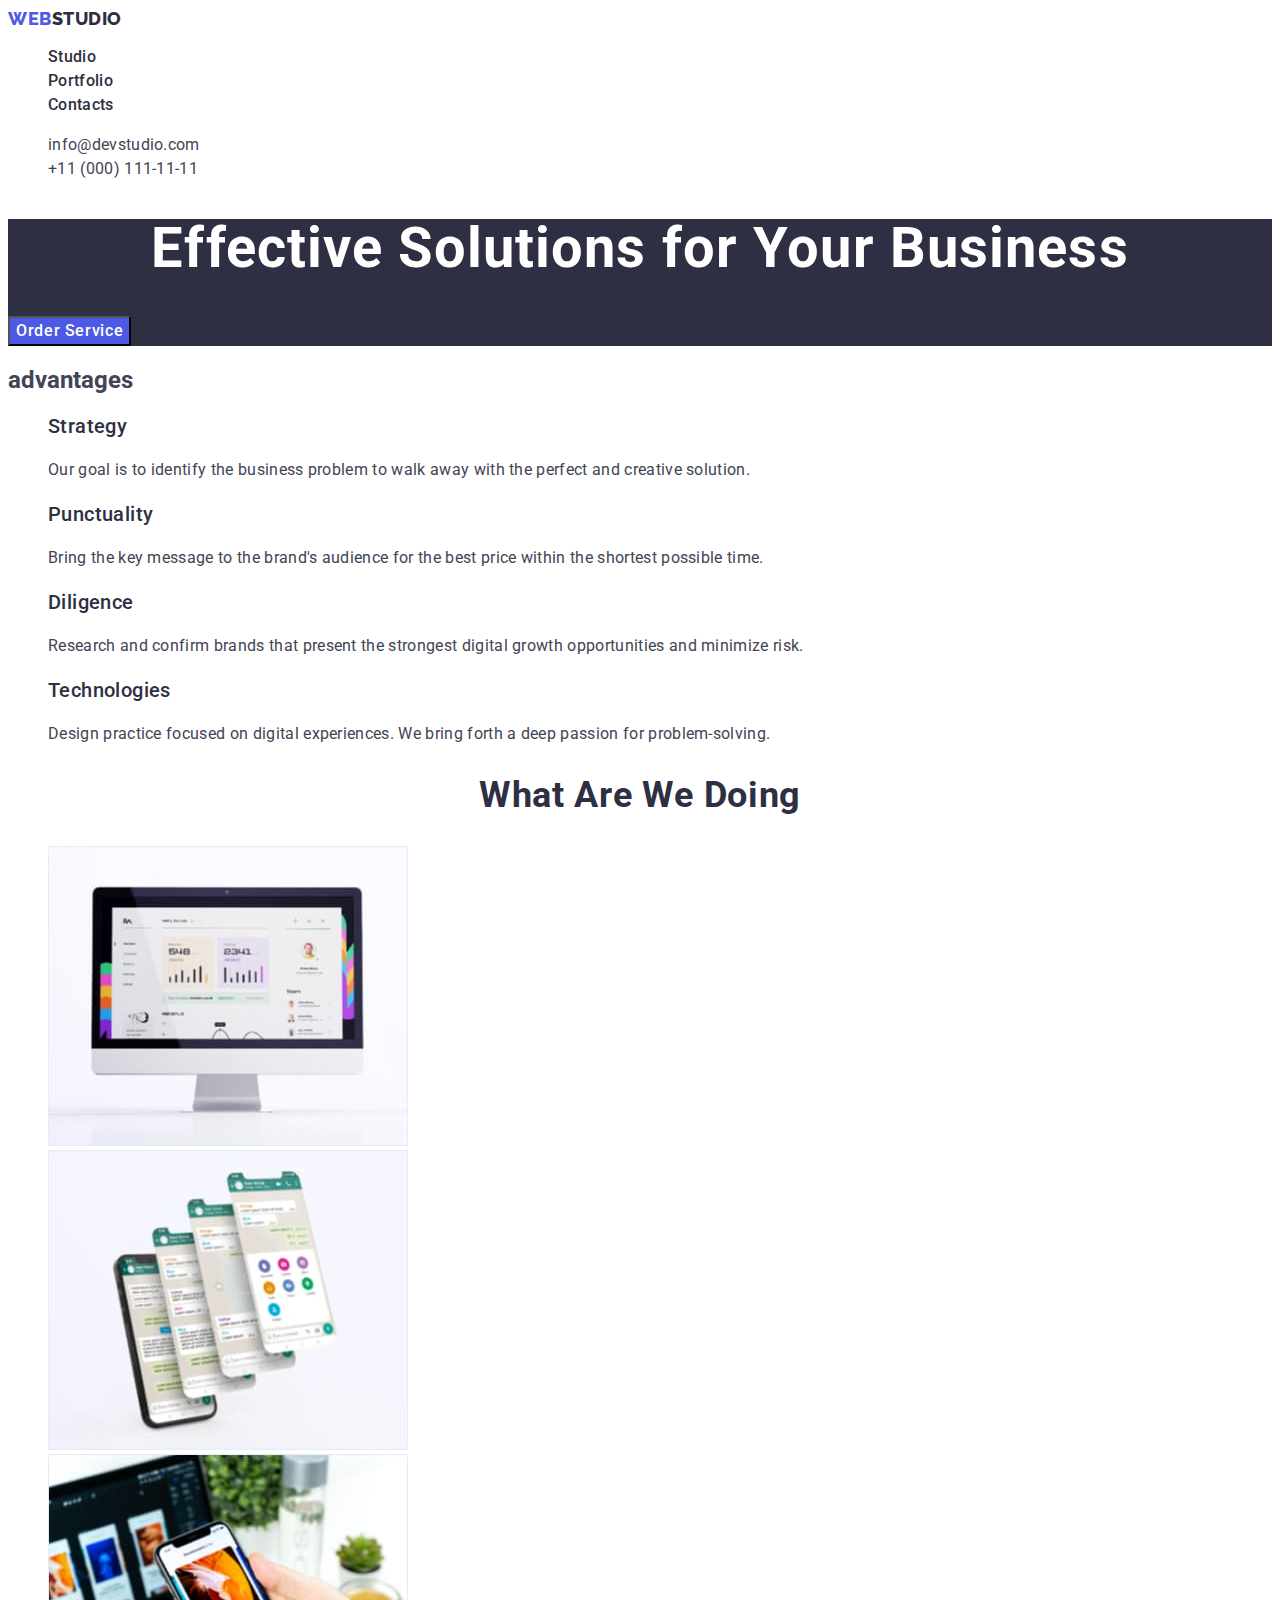
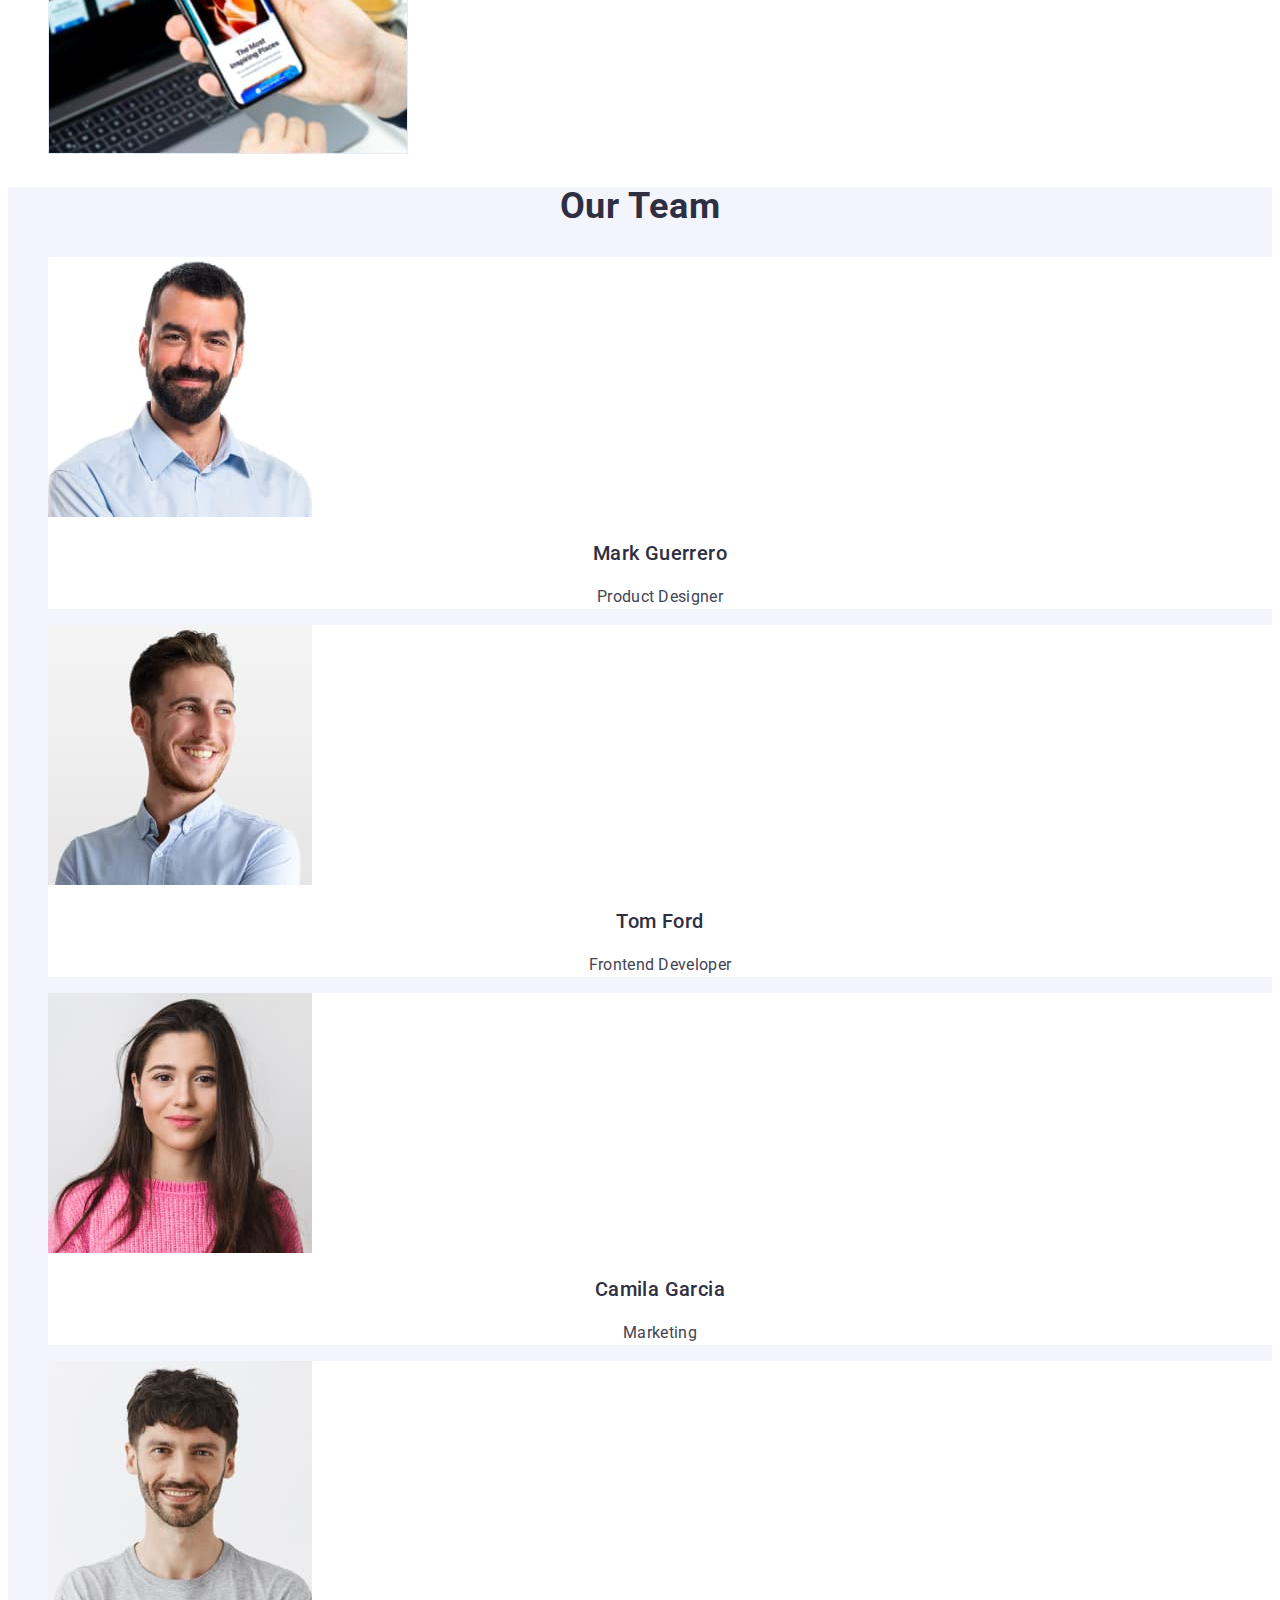
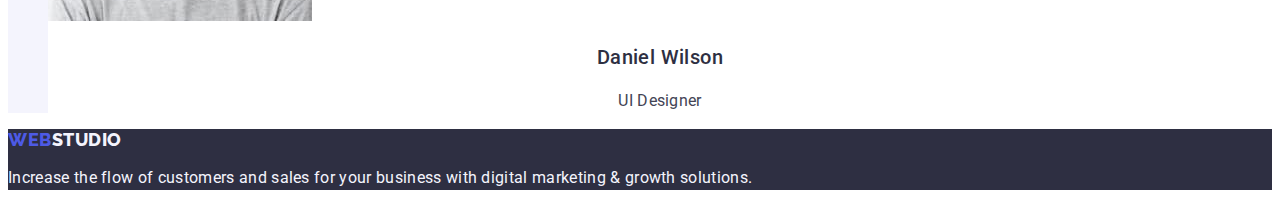
<file: index.html>
<!DOCTYPE html>
<html lang="en">
  <head>
    <meta charset="UTF-8" />
    <meta http-equiv="X-UA-Compatible" content="IE=edge" />
    <meta name="viewport" content="width= , initial-scale=1.0" />
    <title>WEBSTUDIO</title>
    <link rel="preconnect" href="https://fonts.googleapis.com" />
    <link rel="preconnect" href="https://fonts.gstatic.com" crossorigin />
    <link
      href="https://fonts.googleapis.com/css2?family=Raleway:wght@800&family=Roboto:wght@400;500;700&display=swap"
      rel="stylesheet"
    />
    <link rel="stylesheet" href="./css/styles.css" />
  </head>
  <body>
    <header>
      <nav>
        <a href="./index.html" class="header-logo link"
          >Web<span class="header-logo-part">Studio</span></a
        >
        <ul class="list">
          <li><a href="./index.html" class="nav-link link">Studio</a></li>
          <li>
            <a href="./portfolio.html" class="nav-link link">Portfolio</a>
          </li>
          <li><a href="" class="nav-link link">Contacts</a></li>
        </ul>
      </nav>

      <address class="address">
        <ul class="list">
          <li>
            <a href="mailto:info@devstudio.com" class="address-link link"
              >info@devstudio.com</a
            >
          </li>
          <li>
            <a href="tel:+110001111111" class="address-link link"
              >+11 (000) 111-11-11</a
            >
          </li>
        </ul>
      </address>
    </header>

    <main>
      <section class="hero">
        <h1 class="hero-title">Effective Solutions for Your Business</h1>
        <button type="button" class="hero-button">Order Service</button>
      </section>

      <section>
        <h2>advantages</h2>
        <ul class="list">
          <li>
            <h3 class="advantages-title">Strategy</h3>
            <p class="advantages-text">
              Our goal is to identify the business problem to walk away with the
              perfect and creative solution.
            </p>
          </li>
          <li>
            <h3 class="advantages-title">Punctuality</h3>
            <p class="advantages-text">
              Bring the key message to the brand's audience for the best price
              within the shortest possible time.
            </p>
          </li>
          <li>
            <h3 class="advantages-title">Diligence</h3>
            <p class="advantages-text">
              Research and confirm brands that present the strongest digital
              growth opportunities and minimize risk.
            </p>
          </li>
          <li>
            <h3 class="advantages-title">Technologies</h3>
            <p class="advantages-text">
              Design practice focused on digital experiences. We bring forth a
              deep passion for problem-solving.
            </p>
          </li>
        </ul>
      </section>
      <section>
        <h2 class="works-title">What are we doing</h2>
        <ul class="list">
          <li>
            <img
              src="./images/first-img.jpg"
              alt="screen monitor"
              width="360"
              height="300"
            />
          </li>
          <li>
            <img
              src="./images/second-img.jpg"
              alt="screen phone"
              width="360"
              height="300"
            />
          </li>
          <li>
            <img
              src="./images/third-img.jpg"
              alt="phone in hands"
              width="360"
              height="300"
            />
          </li>
        </ul>
      </section>

      <section class="team">
        <h2 class="team-title">Our Team</h2>
        <ul class="list">
          <li class="team-item">
            <img
              src="./images/mark.jpg"
              alt="Mark Guerrero photo"
              width="264"
            />
            <h3 class="team-subtitle">Mark Guerrero</h3>
            <p class="team-text">Product Designer</p>
          </li>
          <li class="team-item">
            <img src="./images/tom.jpg" alt="Tom Ford photo" width="264" />
            <h3 class="team-subtitle">Tom Ford</h3>
            <p class="team-text">Frontend Developer</p>
          </li>
          <li class="team-item">
            <img
              src="./images/camila.jpg"
              alt="Camila Garcia photo"
              width="264"
            />
            <h3 class="team-subtitle">Camila Garcia</h3>
            <p class="team-text">Marketing</p>
          </li>
          <li class="team-item">
            <img
              src="./images/daniel.jpg"
              alt="Daniel Wilson photo"
              width="264"
            />
            <h3 class="team-subtitle">Daniel Wilson</h3>
            <p class="team-text">UI Designer</p>
          </li>
        </ul>
      </section>
    </main>

    <footer class="footer">
      <a href="./index.html" class="footer-logo link"
        >Web<span class="footer-logo-part">Studio</span></a
      >
      <p class="footer-text">
        Increase the flow of customers and sales for your business with digital
        marketing & growth solutions.
      </p>
    </footer>
  </body>
</html>
</file>
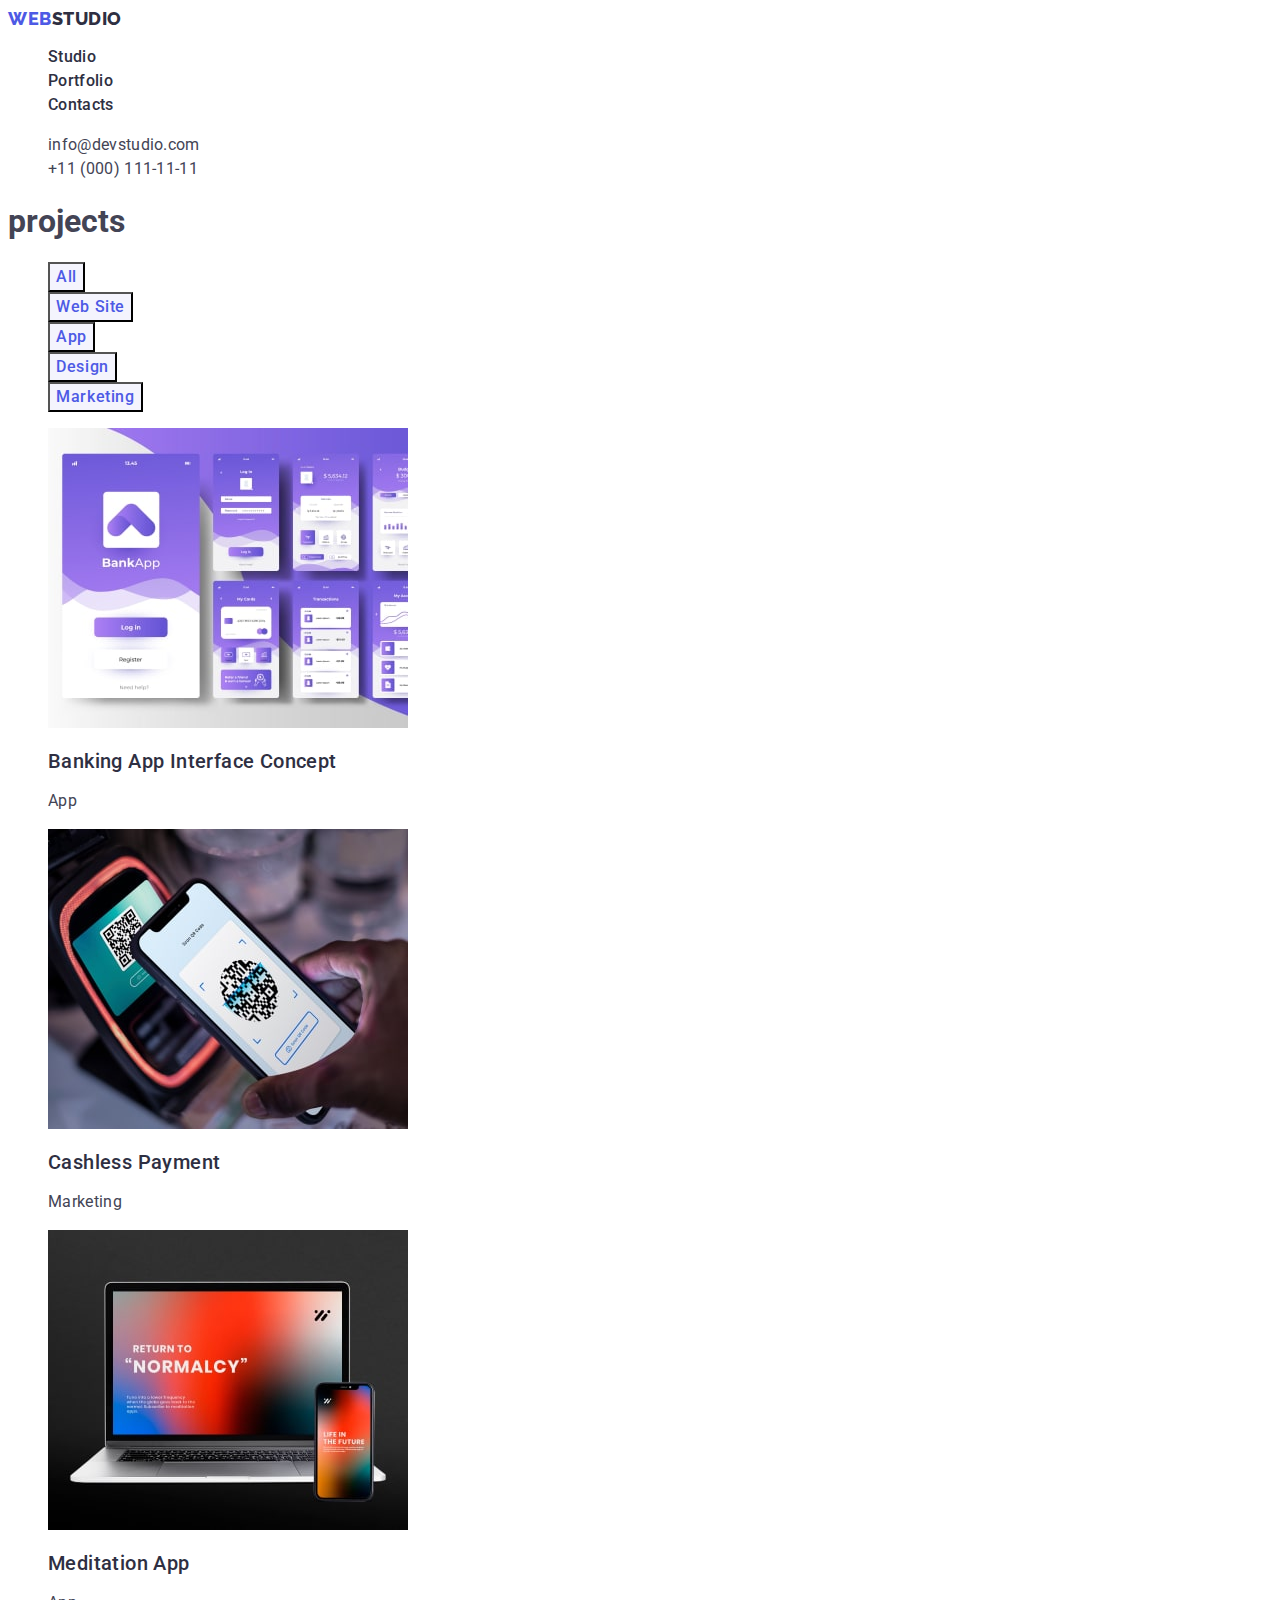
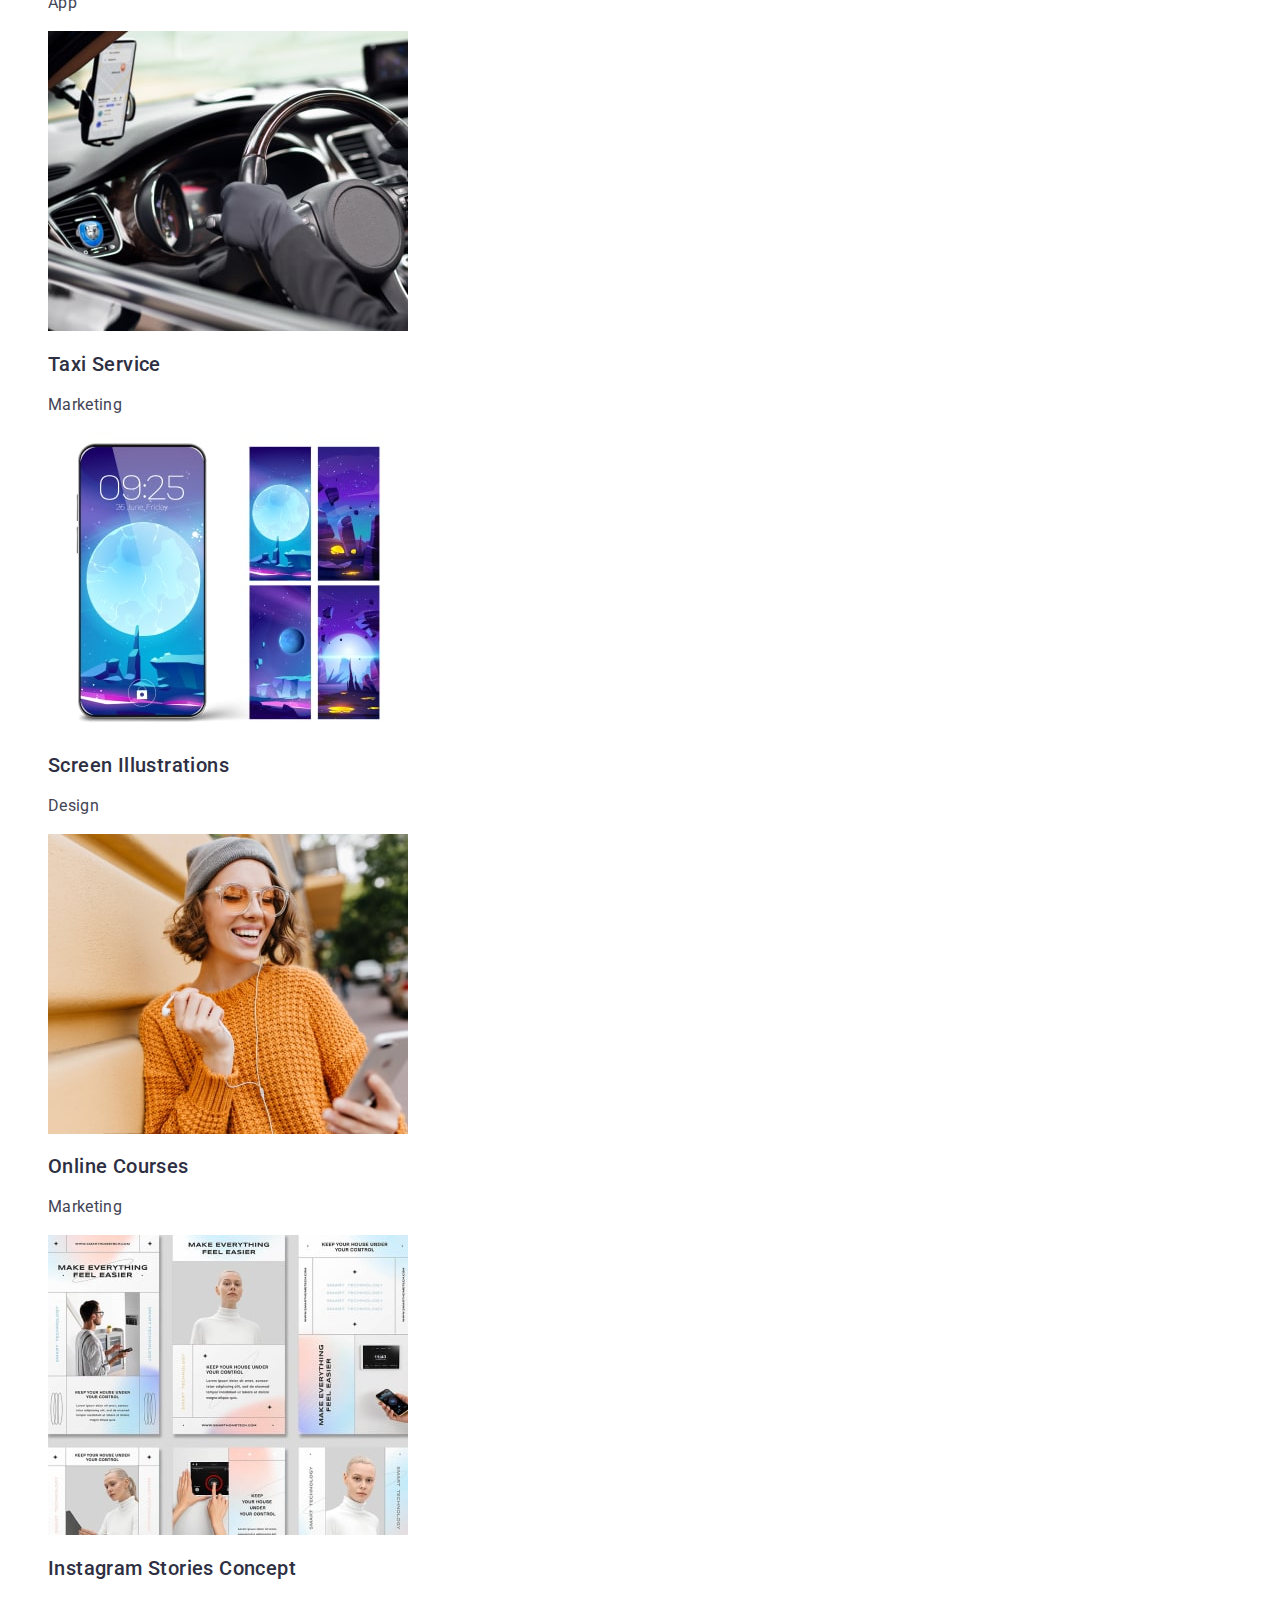
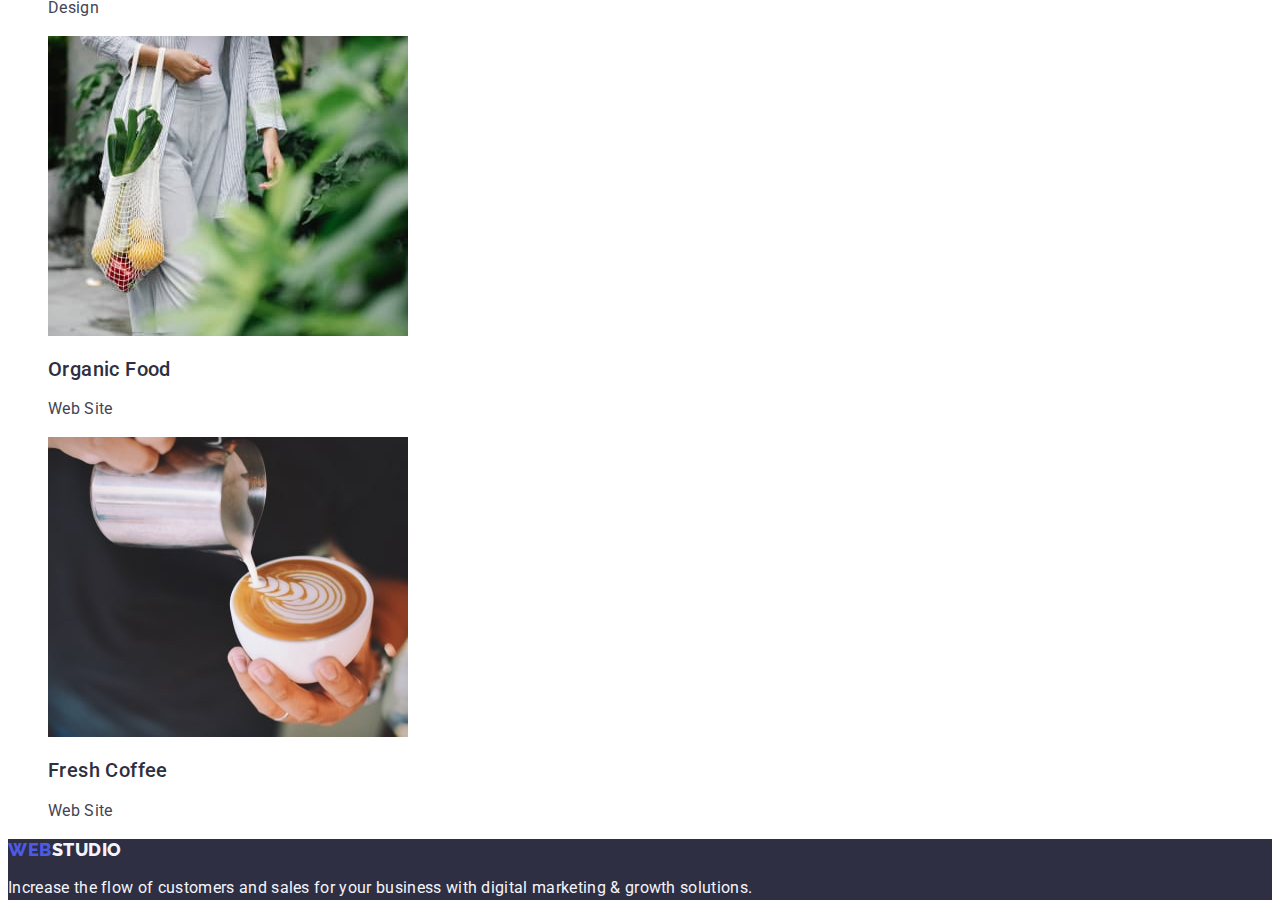
<file: portfolio.html>
<!DOCTYPE html>
<html lang="en">
  <head>
    <meta charset="UTF-8" />
    <meta http-equiv="X-UA-Compatible" content="IE=edge" />
    <meta name="viewport" content="width=device-width, initial-scale=1.0" />
    <title>Portfolio</title>
    <link rel="preconnect" href="https://fonts.googleapis.com" />
    <link rel="preconnect" href="https://fonts.gstatic.com" crossorigin />
    <link
      href="https://fonts.googleapis.com/css2?family=Raleway:wght@800&family=Roboto:wght@400;500;700&display=swap"
      rel="stylesheet"
    />
    <link rel="stylesheet" href="./css/styles.css" />
  </head>
  <body>
    <header>
      <nav>
        <a href="./index.html" class="header-logo link"
          >Web<span class="header-logo-part">Studio</span></a
        >
        <ul class="list">
          <li><a href="./index.html" class="nav-link link">Studio</a></li>
          <li>
            <a href="./portfolio.html" class="nav-link link">Portfolio</a>
          </li>
          <li><a href="" class="nav-link link">Contacts</a></li>
        </ul>
      </nav>

      <address class="address">
        <ul class="list">
          <li>
            <a href="mailto:info@devstudio.com" class="address-link link"
              >info@devstudio.com</a
            >
          </li>
          <li>
            <a href="tel:+110001111111" class="address-link link"
              >+11 (000) 111-11-11</a
            >
          </li>
        </ul>
      </address>
    </header>
    <main>
      <section class="portfolio">
        <h1>projects</h1>
        <ul class="list">
          <li>
            <button type="button" class="portfolio-button">All</button>
          </li>
          <li>
            <button type="button" class="portfolio-button">Web Site</button>
          </li>
          <li><button type="button" class="portfolio-button">App</button></li>
          <li>
            <button type="button" class="portfolio-button">Design</button>
          </li>
          <li>
            <button type="button" class="portfolio-button">Marketing</button>
          </li>
        </ul>
        <ul class="list">
          <li>
            <a href="" class="link">
              <img src="./images/project-1.jpg" alt="Banking App" width="360" />
              <h2 class="portfolio-title">Banking App Interface Concept</h2>
              <p class="portfolio-text">App</p>
            </a>
          </li>
          <li>
            <a href="" class="link">
              <img src="./images/project-2.jpg" alt="Cashless" width="360" />
              <h2 class="portfolio-title">Cashless Payment</h2>
              <p class="portfolio-text">Marketing</p>
            </a>
          </li>
          <li>
            <a href="" class="link">
              <img src="./images/project-3.jpg" alt="Meditation" width="360" />
              <h2 class="portfolio-title">Meditation App</h2>
              <p class="portfolio-text">App</p>
            </a>
          </li>
          <li>
            <a href="" class="link">
              <img src="./images/project-4.jpg" alt="Taxi" width="360" />
              <h2 class="portfolio-title">Taxi Service</h2>
              <p class="portfolio-text">Marketing</p>
            </a>
          </li>
          <li>
            <a href="" class="link">
              <img src="./images/project-5.jpg" alt="Screen" width="360" />
              <h2 class="portfolio-title">Screen Illustrations</h2>
              <p class="portfolio-text">Design</p>
            </a>
          </li>
          <li>
            <a href="" class="link">
              <img src="./images/project-6.jpg" alt="Online" width="360" />
              <h2 class="portfolio-title">Online Courses</h2>
              <p class="portfolio-text">Marketing</p>
            </a>
          </li>
          <li>
            <a href="" class="link">
              <img
                src="./images/project-7.jpg"
                alt="Instagram Stories"
                width="360"
              />
              <h2 class="portfolio-title">Instagram Stories Concept</h2>
              <p class="portfolio-text">Design</p>
            </a>
          </li>
          <li>
            <a href="" class="link">
              <img src="./images/project-8.jpg" alt="Organic" width="360" />
              <h2 class="portfolio-title">Organic Food</h2>
              <p class="portfolio-text">Web Site</p>
            </a>
          </li>
          <li>
            <a href="" class="link">
              <img src="./images/project-9.jpg" alt="Fresh " width="360" />
              <h2 class="portfolio-title">Fresh Coffee</h2>
              <p class="portfolio-text">Web Site</p>
            </a>
          </li>
        </ul>
      </section>
    </main>
    <footer class="footer">
      <a href="./index.html" class="footer-logo link"
        >Web<span class="footer-logo-part">Studio</span></a
      >
      <p class="footer-text">
        Increase the flow of customers and sales for your business with digital
        marketing & growth solutions.
      </p>
    </footer>
  </body>
</html>
</file>
<file: css/styles.css>
:root {
  --color-iris: #4d5ae5;
  --color-ocean: #404bbf;
  --color-navy-blue: #2e2f42;
  --color-green: #31d0aa;
  --color-slate: #434455;
  --color-light-slate: #8e8f99;
  --color-cornflower: #e7e9fc;
  --color-cloud: #f4f4fd;
  --color-navy-blue-modal: #2e2f42;
  --color-grey: #2e2f42;
  --color-white: #ffffff;
  --color-dairy: #fcfcfc;
}
.link {
  text-decoration: none;
}
.list {
  list-style: none;
}
body {
  font-family: "Roboto", sans-serif;
  color: var(--color-slate);
  background-color: var(--color-white);
}
.header-logo {
  font-family: "Raleway", sans-serif;
  font-weight: 800;
  font-size: 18px;
  line-height: 1.17;
  letter-spacing: 0.03em;
  text-transform: uppercase;
  color: var(--color-iris);
}
.header-logo-part {
  color: var(--color-navy-blue);
}
.nav-link {
  font-weight: 500;
  font-size: 16px;
  line-height: 1.5;
  letter-spacing: 0.02em;
  color: var(--color-navy-blue-modal);
}
.nav-link:hover,
.nav-link:focus {
  color: var(--color-ocean);
}
.address {
  font-style: normal;
}
.address-link {
  font-size: 16px;
  line-height: 1.5;
  letter-spacing: 0.02em;
  color: var(--color-slate);
}
.address-link:hover,
.address-link:focus {
  color: var(--color-ocean);
}
.hero {
  background-color: var(--color-grey);
}
.hero-title {
  font-size: 56px;
  line-height: 1.07;
  text-align: center;
  letter-spacing: 0.02em;
  color: var(--color-white);
}
.hero-button {
  font-family: "Roboto", sans-serif;
  font-weight: 500;
  font-size: 16px;
  line-height: 1.5;
  letter-spacing: 0.04em;
  color: var(--color-white);
  background-color: var(--color-iris);
  cursor: pointer;
}
.hero-button:hover,
.hero-button:focus {
  background-color: var(--color-ocean);
}
.advantages-title {
  font-weight: 500;
  font-size: 20px;
  line-height: 1.2;
  letter-spacing: 0.02em;
  color: var(--color-grey);
}
.advantages-text {
  font-size: 16px;
  line-height: 1.5;
  letter-spacing: 0.02em;
  color: var(--color-slate);
}
.works-title {
  font-size: 36px;
  line-height: 1.11;
  text-align: center;
  letter-spacing: 0.02em;
  text-transform: capitalize;
  color: var(--color-navy-blue);
}
.team {
  background-color: var(--color-cloud);
}
.team-title {
  font-size: 36px;
  line-height: 1.11;
  text-align: center;
  letter-spacing: 0.02em;
  text-transform: capitalize;
  color: var(--color-navy-blue);
}
.team-item {
  background-color: var(--color-white);
}
.team-subtitle {
  font-weight: 500;
  font-size: 20px;
  line-height: 1.2;
  text-align: center;
  letter-spacing: 0.02em;
  color: var(--color-navy-blue);
}
.team-text {
  font-size: 16px;
  line-height: 1.5;
  text-align: center;
  letter-spacing: 0.02em;
  color: var(--color-slate);
}
.footer {
  background-color: var(--color-navy-blue);
}
.footer-logo {
  font-family: "Raleway", sans-serif;
  font-weight: 800;
  font-size: 18px;
  line-height: 1.17;
  letter-spacing: 0.03em;
  text-transform: uppercase;
  color: var(--color-iris);
}
.footer-logo-part {
  color: var(--color-cloud);
}
.footer-text {
  font-size: 16px;
  line-height: 1.5;
  letter-spacing: 0.02em;
  color: var(--color-cloud);
}

.portfolio-button {
  font-family: "Roboto", sans-serif;
  background-color: var(--color-cloud);
  font-weight: 500;
  font-size: 16px;
  line-height: 1.5;
  text-align: center;
  letter-spacing: 0.04em;
  color: var(--color-iris);
  cursor: pointer;
}
.portfolio-button:hover,
.portfolio-button:focus {
  background-color: var(--color-ocean);
  color: var(--color-white);
}
.portfolio {
  background-color: var(--color-white);
}
.portfolio-title {
  font-weight: 500;
  font-size: 20px;
  line-height: 1.2;
  letter-spacing: 0.02em;
  color: var(--color-navy-blue);
}
.portfolio-text {
  font-size: 16px;
  line-height: 1.5;
  letter-spacing: 0.02em;
  color: var(--color-slate);
}
</file>
